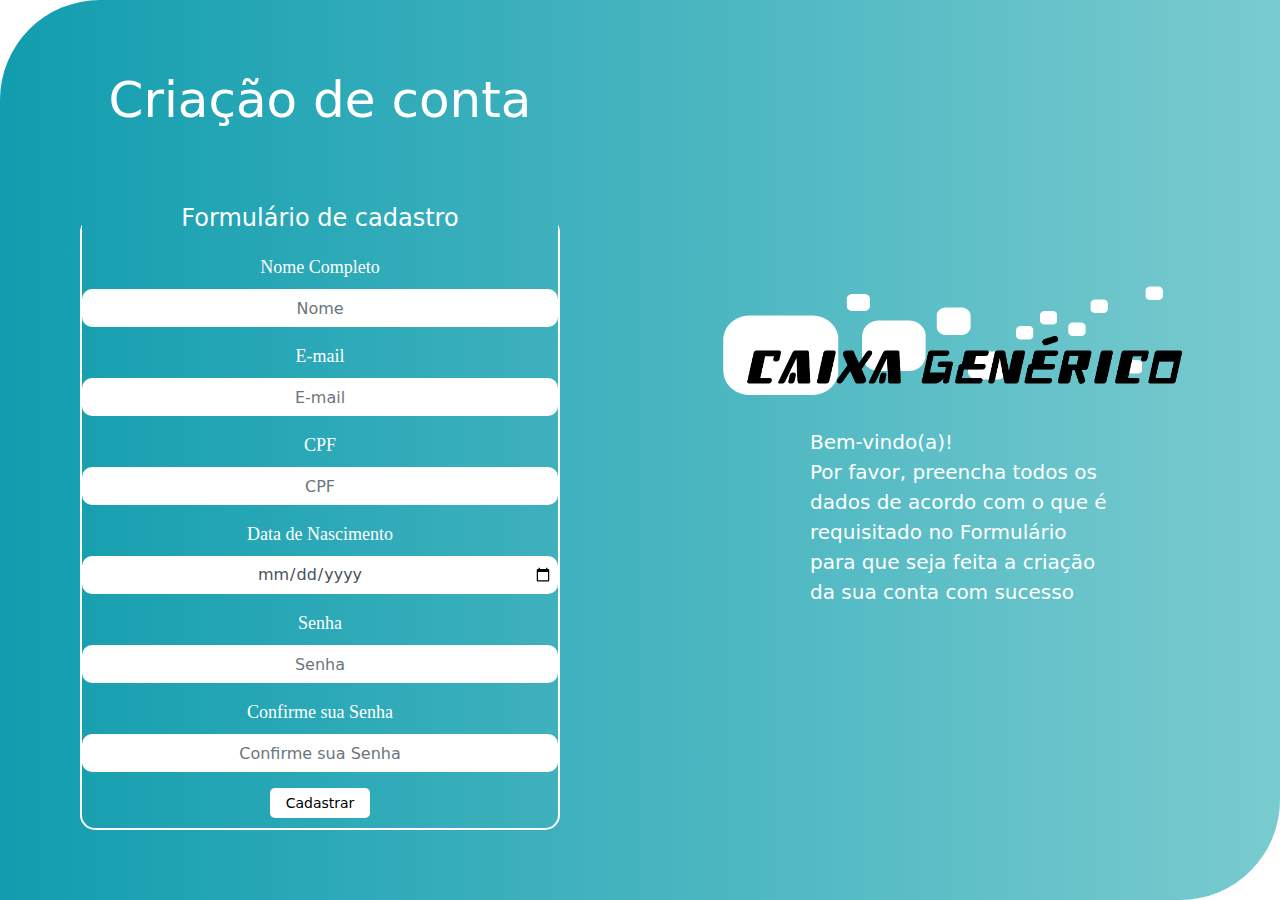
<file: views/cadastro.html>
<!DOCTYPE html>

<!-- lang, ajuda os buscadores a indexar a página -->
<html lang="en">

<head>
    <!-- cinjunto de caracteres -->
    <meta charset="UTF-8">
    <!--  -->
    <meta http-equiv="X-UA-Compatible" content="IE=edge">
    <!-- permite a página se adaptar e manter a escala quando a página é redmensionada -->
    <meta name="viewport" content="width=device-width, initial-scale=1.0">

    <link rel="stylesheet" href="../css/all.css">
    <link rel="stylesheet" href="../plugins/bootstrap/css/bootstrap.min.css">
    <link rel="stylesheet" href="../plugins/fontawesome/css/all.min.css">

    <title>2⁴ Finanças</title>
</head>

<body>
    <main class="corpo-principal">
        <section class="formDados">
            <h1>Criação de conta</h1>

            <fieldset class="quadro-dados">

                <legend class="teste">Formulário de cadastro</legend>

                <div>
                    <form onsubmit="return cadastra()">
                        <div class="form-group">
                            <label for="fnome">Nome Completo</label>
                            <input type="text" class="form-control" id="nomec" placeholder="Nome">
                        </div>
                        <div class="form-group">
                            <label for="fmail">E-mail</label>
                            <input type="email" class="form-control" id="fmail" aria-describedby="emailHelp" placeholder="E-mail">
                        </div>
                        <div class="form-group">
                            <label for="fCPF">CPF</label>
                            <input type="text" class="form-control" id="fCPF" placeholder="CPF">
                        </div>
                        <div class="form-group">
                            <label for="fnascimento">Data de Nascimento</label>
                            <input type="date" class="form-control" id="fnascimento" placeholder="Data de Nascimento">
                        </div>
                        <div class="form-group">
                            <label for="fsenha">Senha</label>
                            <input type="password" class="form-control" id="fsenha" placeholder="Senha">
                        </div>
                        <div class="form-group">
                            <label for="fconfsenha">Confirme sua Senha</label>
                            <input type="password" class="form-control" id="fconfsenha" placeholder="Confirme sua Senha">
                        </div>

                        <div>
                            <button type="submit" class="botao-form">Cadastrar</button>
                        </div>
                    </form>
                </div>

            </fieldset>

        </section>

        <section class="descricao">
            <div>
                <img src="../imgs/LogoBanco1.png" alt="Logo do banco genérico" class="imgBanco">
            </div>
            <p>
                Bem-vindo(a)! <br> Por favor, preencha todos os dados de acordo com o que é requisitado no Formulário para que seja feita a criação da sua conta com sucesso
            </p>
        </section>
    </main>

    <script src="../js/cadastro.js"></script>

</body>

</html>
</file>
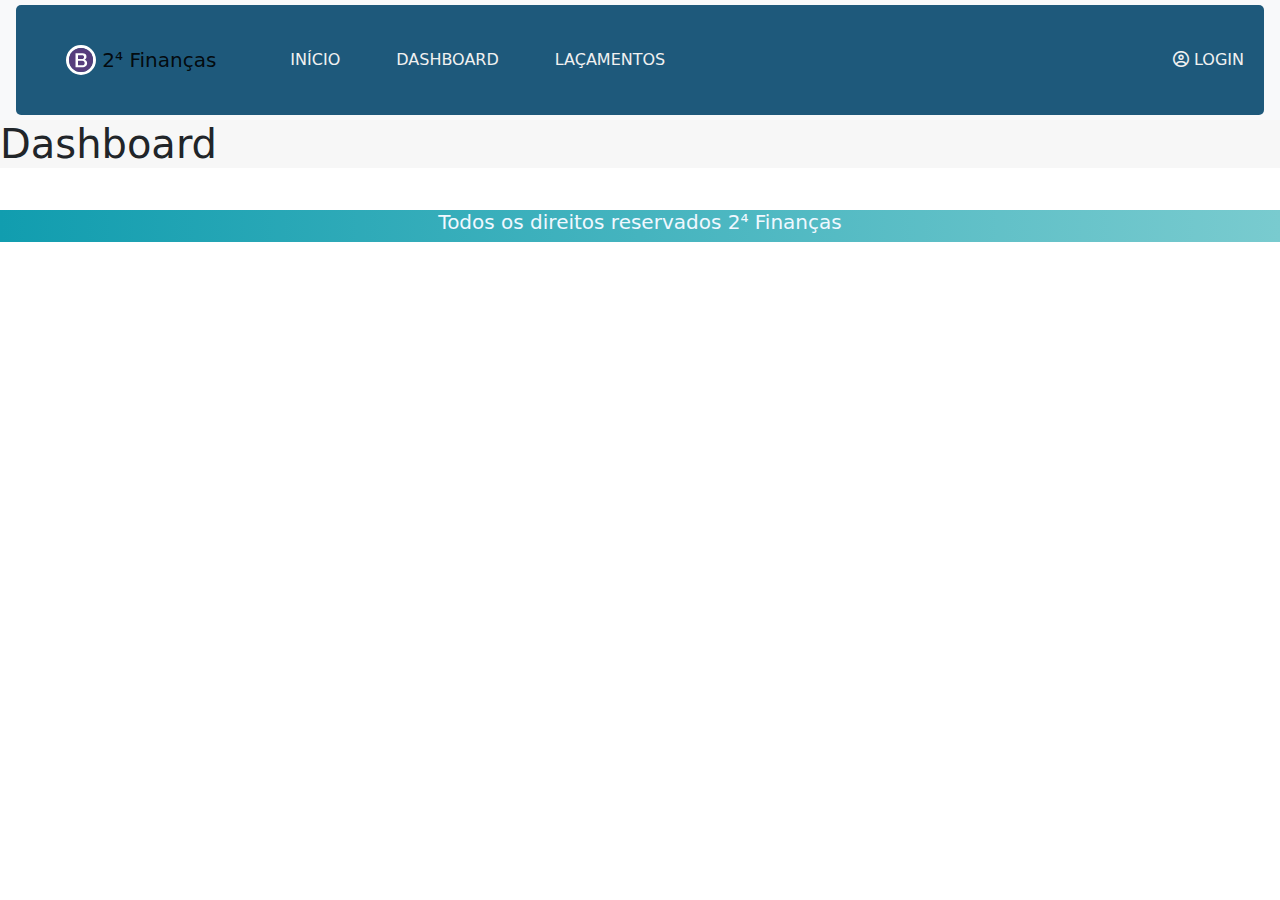
<file: views/dashboard.html>
<!DOCTYPE html>

<!-- lang, ajuda os buscadores a indexar a página -->
<html lang="en">

<head>
    <!-- cinjunto de caracteres -->
    <meta charset="UTF-8">
    <!--  -->
    <meta http-equiv="X-UA-Compatible" content="IE=edge">
    <!-- permite a página se adaptar e manter a escala quando a página é redmensionada -->
    <meta name="viewport" content="width=device-width, initial-scale=1.0">

    <link rel="stylesheet" href="../css/all.css">
    <link rel="stylesheet" href="../plugins/bootstrap/css/bootstrap.min.css">
    <link rel="stylesheet" href="../plugins/fontawesome/css/all.min.css">

    <title>Dashboard</title>
</head>

<body>

    <header>
        <nav class="navbar navbar-expand-lg navbar-light bg-light">
            <div class="sidebar-brand">
                <a class="navbar-brand" href="../index.html">
                    <img src="../imgs/bootstrap-solid.svg" width="30" height="30" class="d-inline-block align-top" alt=""> 2⁴ Finanças
                </a>

            </div>
            <div class="collapse navbar-collapse" id="navbarSupportedContent">
                <ul class="navbar-nav mr-auto">
                    <li class="nav-item active">
                        <a class="nav-link" href="../index.html">Início</a>
                    </li>
                    <li class="nav-item">
                        <a class="nav-link" href="#">Dashboard</a>
                    </li>
                    <li class="nav-item">
                        <a class="nav-link" href="./lancamentos.html">Laçamentos</a>
                    </li>
                </ul>
                <a href="/views/login.html"> <i class="fa-regular fa-circle-user"></i> Login</a>
            </div>
        </nav>
        </nav>

    </header>

    <main>
        <h1>Dashboard</h1>
    </main>
    </div>
    <footer>
        <div class="foot">
            <div class="copy">
                <h5>Todos os direitos reservados 2⁴ Finanças</h3>
            </div>

        </div>
    </footer>

    <script src="../js/get.js"></script>

    <!-- Optional JavaScript -->
    <!-- jQuery first, then Popper.js, then Bootstrap JS -->
    <!-- <script src="https://code.jquery.com/jquery-3.3.1.slim.min.js" integrity="sha384-q8i/X+965DzO0rT7abK41JStQIAqVgRVzpbzo5smXKp4YfRvH+8abtTE1Pi6jizo" crossorigin="anonymous"></script>
    <script src="https://cdn.jsdelivr.net/npm/popper.js@1.14.7/dist/umd/popper.min.js" integrity="sha384-UO2eT0CpHqdSJQ6hJty5KVphtPhzWj9WO1clHTMGa3JDZwrnQq4sF86dIHNDz0W1" crossorigin="anonymous"></script>
    <script src="https://cdn.jsdelivr.net/npm/bootstrap@4.3.1/dist/js/bootstrap.min.js" integrity="sha384-JjSmVgyd0p3pXB1rRibZUAYoIIy6OrQ6VrjIEaFf/nJGzIxFDsf4x0xIM+B07jRM" crossorigin="anonymous"></script>
 -->
</body>

</html>
</file>
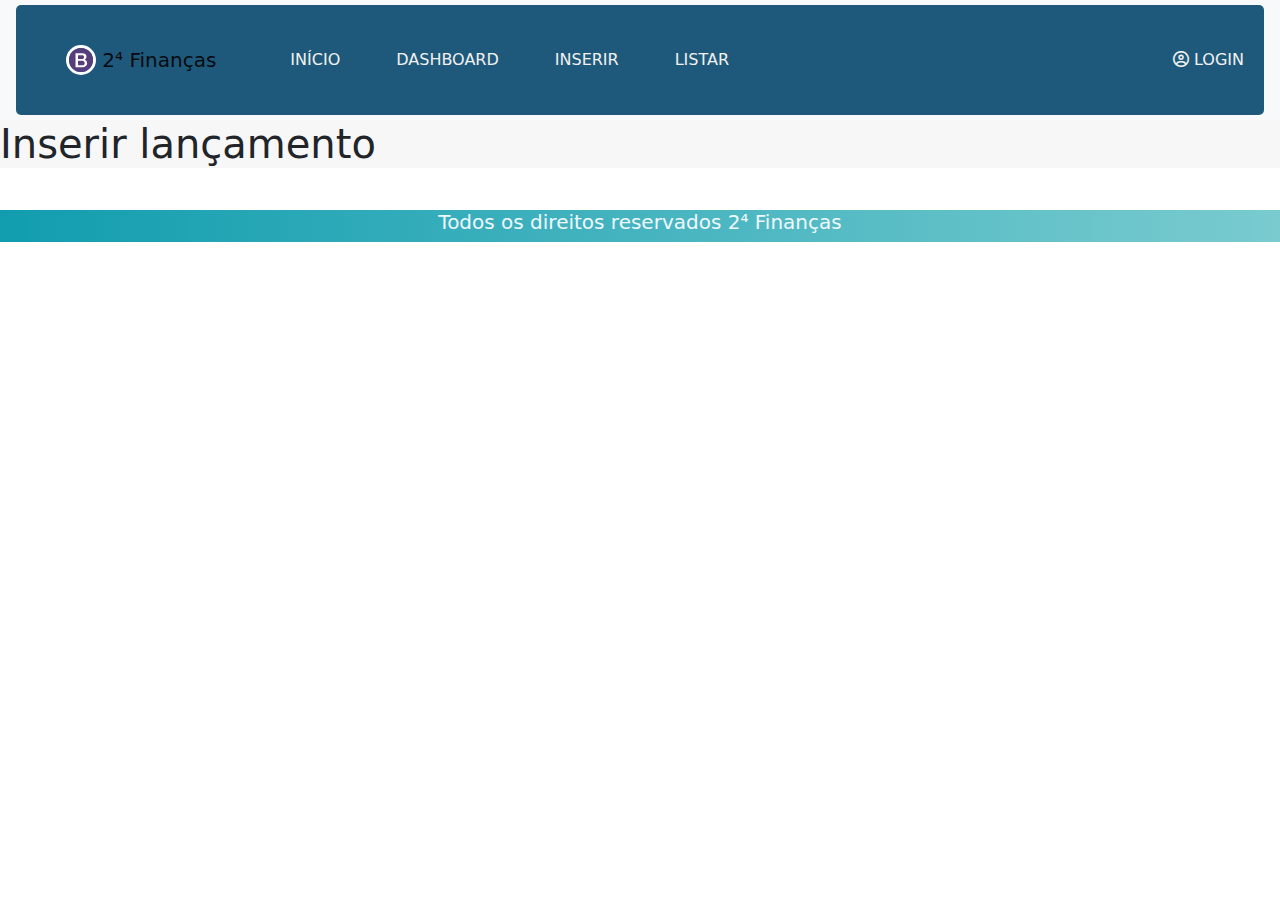
<file: views/inserir.html>
<!DOCTYPE html>

<!-- lang, ajuda os buscadores a indexar a página -->
<html lang="en">

<head>
    <!-- cinjunto de caracteres -->
    <meta charset="UTF-8">
    <!--  -->
    <meta http-equiv="X-UA-Compatible" content="IE=edge">
    <!-- permite a página se adaptar e manter a escala quando a página é redmensionada -->
    <meta name="viewport" content="width=device-width, initial-scale=1.0">

    <link rel="stylesheet" href="../css/all.css">
    <link rel="stylesheet" href="../plugins/bootstrap/css/bootstrap.min.css">
    <link rel="stylesheet" href="../plugins/fontawesome/css/all.min.css">

    <title>Inserir</title>
</head>

<body>

    <header>
        <nav class="navbar navbar-expand-lg navbar-light bg-light">
            <div class="sidebar-brand">
                <a class="navbar-brand" href="../index.html">
                    <img src="../imgs/bootstrap-solid.svg" width="30" height="30" class="d-inline-block align-top" alt=""> 2⁴ Finanças
                </a>

            </div>
            <div class="collapse navbar-collapse" id="navbarSupportedContent">
                <ul class="navbar-nav mr-auto">
                    <li class="nav-item active">
                        <a class="nav-link" href="../index.html">Início</a>
                    </li>
                    <li class="nav-item">
                        <a class="nav-link" href="./dashboard.html">Dashboard</a>
                    </li>
                    <li class="nav-item">
                        <a class="nav-link" href="#">Inserir</a>
                    </li>
                    <li class="nav-item">
                        <a class="nav-link" href="./listar.html">Listar</a>
                    </li>
                </ul>
                <a href="/views/login.html"> <i class="fa-regular fa-circle-user"></i> Login</a>
            </div>
        </nav>
        </nav>

    </header>

    <main>
        <h1>Inserir lançamento</h1>
    </main>
    </div>
    <footer>
        <div class="foot">
            <div class="copy">
                <h5>Todos os direitos reservados 2⁴ Finanças</h3>
            </div>

        </div>
    </footer>

    <!-- Optional JavaScript -->
    <!-- jQuery first, then Popper.js, then Bootstrap JS -->
    <script src="https://code.jquery.com/jquery-3.3.1.slim.min.js" integrity="sha384-q8i/X+965DzO0rT7abK41JStQIAqVgRVzpbzo5smXKp4YfRvH+8abtTE1Pi6jizo" crossorigin="anonymous"></script>
    <script src="https://cdn.jsdelivr.net/npm/popper.js@1.14.7/dist/umd/popper.min.js" integrity="sha384-UO2eT0CpHqdSJQ6hJty5KVphtPhzWj9WO1clHTMGa3JDZwrnQq4sF86dIHNDz0W1" crossorigin="anonymous"></script>
    <script src="https://cdn.jsdelivr.net/npm/bootstrap@4.3.1/dist/js/bootstrap.min.js" integrity="sha384-JjSmVgyd0p3pXB1rRibZUAYoIIy6OrQ6VrjIEaFf/nJGzIxFDsf4x0xIM+B07jRM" crossorigin="anonymous"></script>

</body>

</html>
</file>
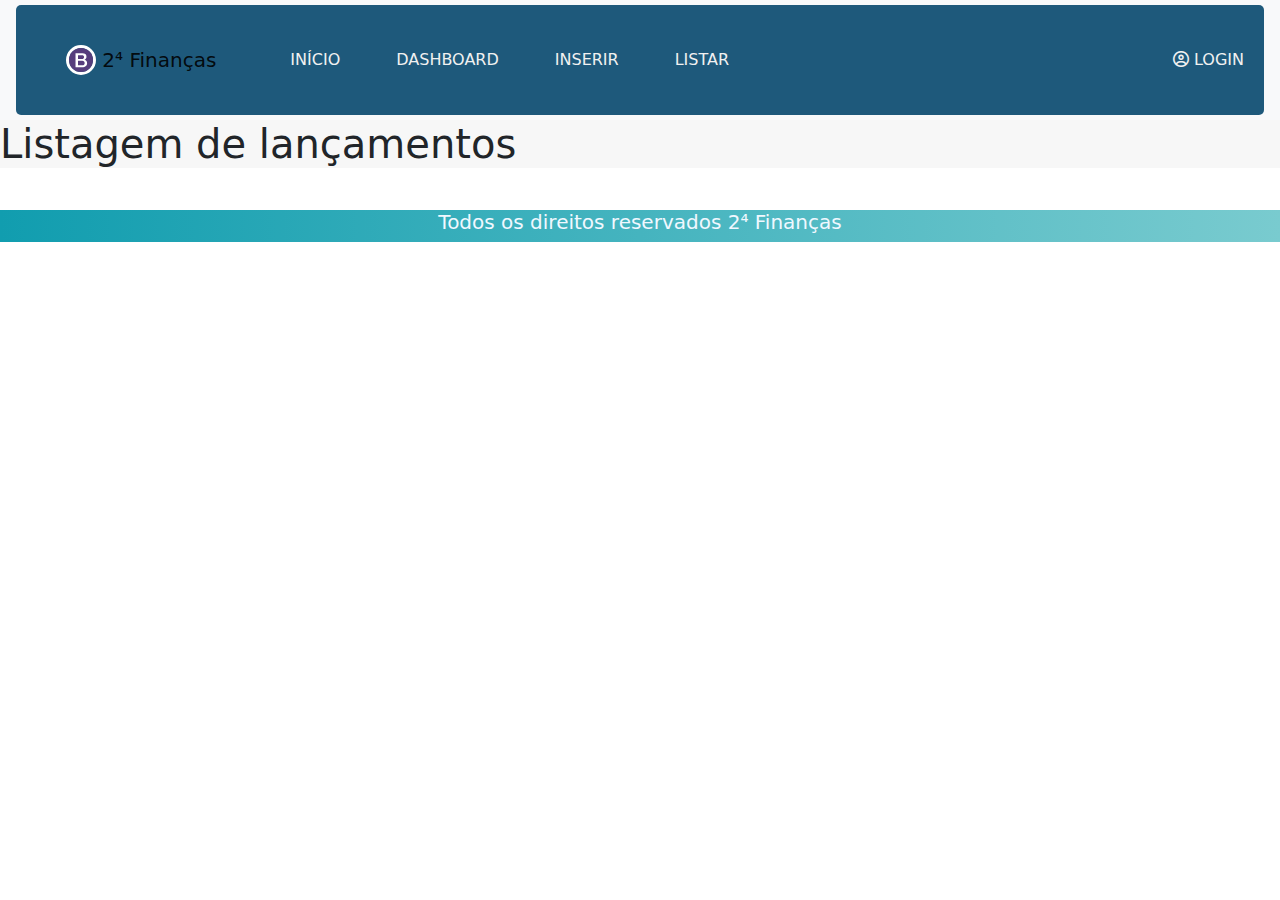
<file: views/listar.html>
<!DOCTYPE html>

<!-- lang, ajuda os buscadores a indexar a página -->
<html lang="en">

<head>
    <!-- cinjunto de caracteres -->
    <meta charset="UTF-8">
    <!--  -->
    <meta http-equiv="X-UA-Compatible" content="IE=edge">
    <!-- permite a página se adaptar e manter a escala quando a página é redmensionada -->
    <meta name="viewport" content="width=device-width, initial-scale=1.0">

    <link rel="stylesheet" href="../css/all.css">
    <link rel="stylesheet" href="../plugins/bootstrap/css/bootstrap.min.css">
    <link rel="stylesheet" href="../plugins/fontawesome/css/all.min.css">

    <title>Listar</title>
</head>

<body>

    <header>
        <nav class="navbar navbar-expand-lg navbar-light bg-light">
            <div class="sidebar-brand">
                <a class="navbar-brand" href="../index.html">
                    <img src="../imgs/bootstrap-solid.svg" width="30" height="30" class="d-inline-block align-top" alt=""> 2⁴ Finanças
                </a>

            </div>
            <div class="collapse navbar-collapse" id="navbarSupportedContent">
                <ul class="navbar-nav mr-auto">
                    <li class="nav-item active">
                        <a class="nav-link" href="../index.html">Início</a>
                    </li>
                    <li class="nav-item">
                        <a class="nav-link" href="./dashboard.html">Dashboard</a>
                    </li>
                    <li class="nav-item">
                        <a class="nav-link" href="./inserir.html">Inserir</a>
                    </li>
                    <li class="nav-item">
                        <a class="nav-link" href="#">Listar</a>
                    </li>
                </ul>
                <a href="/views/login.html"> <i class="fa-regular fa-circle-user"></i> Login</a>
            </div>
        </nav>
        </nav>

    </header>

    <main>
        <h1>Listagem de lançamentos</h1>
    </main>
    </div>
    <footer>
        <div class="foot">
            <div class="copy">
                <h5>Todos os direitos reservados 2⁴ Finanças</h3>
            </div>

        </div>
    </footer>

    <!-- Optional JavaScript -->
    <!-- jQuery first, then Popper.js, then Bootstrap JS -->
    <script src="https://code.jquery.com/jquery-3.3.1.slim.min.js" integrity="sha384-q8i/X+965DzO0rT7abK41JStQIAqVgRVzpbzo5smXKp4YfRvH+8abtTE1Pi6jizo" crossorigin="anonymous"></script>
    <script src="https://cdn.jsdelivr.net/npm/popper.js@1.14.7/dist/umd/popper.min.js" integrity="sha384-UO2eT0CpHqdSJQ6hJty5KVphtPhzWj9WO1clHTMGa3JDZwrnQq4sF86dIHNDz0W1" crossorigin="anonymous"></script>
    <script src="https://cdn.jsdelivr.net/npm/bootstrap@4.3.1/dist/js/bootstrap.min.js" integrity="sha384-JjSmVgyd0p3pXB1rRibZUAYoIIy6OrQ6VrjIEaFf/nJGzIxFDsf4x0xIM+B07jRM" crossorigin="anonymous"></script>

</body>

</html>
</file>
<file: css/all.css>
@import 'reset.css';
@import 'main.css';
@import 'header.css';
@import 'footer.css';
@import 'login.css';
@import 'cadastro.css';
@import 'perfil.css'
</file>
